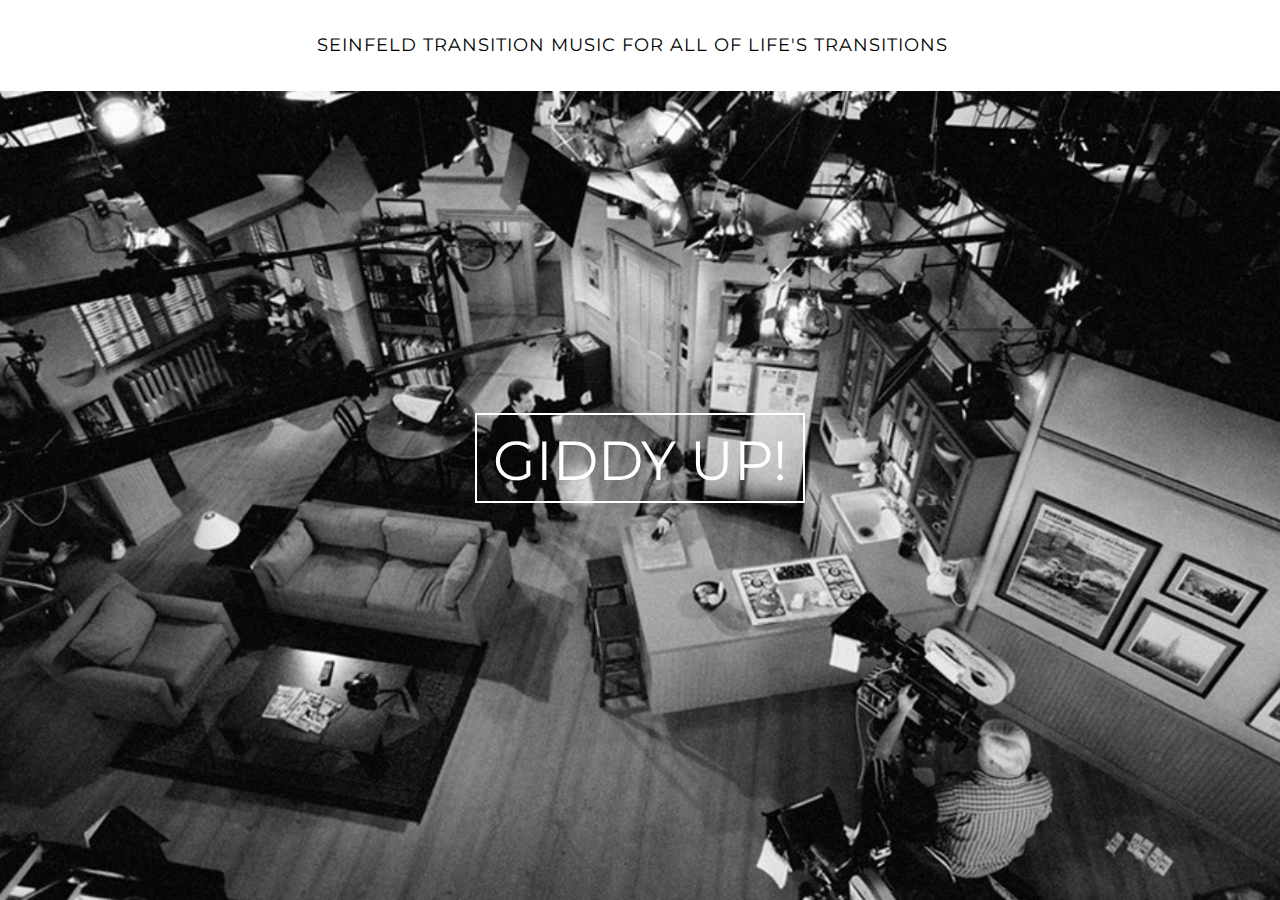
<file: index.html>
<!DOCTYPE html>
<html lang="en">

<head>

    <meta charset="utf-8">
    <meta http-equiv="X-UA-Compatible" content="IE=edge">
    <meta name="viewport" content="width=device-width, initial-scale=1">
    <meta name="description" content="">
    <meta name="author" content="">
    <link rel="shortcut icon" href="img/favicon.ico" type="image/x-icon">
    <link rel="icon" href="img/favicon.ico" type="image/x-icon">

    <title>SEINFELD TRANSITIONS</title>

    <!-- Bootstrap Core CSS -->
    <link href="css/bootstrap.min.css" rel="stylesheet">

    <!-- Custom CSS -->
    <link href="css/seinfeld.css" rel="stylesheet">

    <!-- Custom Fonts -->
    <link href="font-awesome/css/font-awesome.min.css" rel="stylesheet" type="text/css">
    <link href="http://fonts.googleapis.com/css?family=Lora:400,700,400italic,700italic" rel="stylesheet" type="text/css">
    <link href="http://fonts.googleapis.com/css?family=Montserrat:400,700" rel="stylesheet" type="text/css">
    
    <!-- GA -->
    <script>
      (function(i,s,o,g,r,a,m){i['GoogleAnalyticsObject']=r;i[r]=i[r]||function(){
      (i[r].q=i[r].q||[]).push(arguments)},i[r].l=1*new Date();a=s.createElement(o),
      m=s.getElementsByTagName(o)[0];a.async=1;a.src=g;m.parentNode.insertBefore(a,m)
      })(window,document,'script','//www.google-analytics.com/analytics.js','ga');

      ga('create', 'UA-63897314-1', 'auto');
      ga('send', 'pageview');
    </script>
</head>

<body id="page-top" data-spy="scroll" data-target=".navbar-fixed-top">

    <!-- Title -->
    <nav class="navbar navbar-custom navbar-fixed-top" role="navigation">
        <div class="container">
            <div class="navbar-header">
                <a class="navbar-brand page-scroll">
                    <span class="light">SEINFELD TRANSITION MUSIC FOR ALL OF LIFE'S TRANSITIONS</span> 
                </a>
            </div>
        </div>
    </nav>

    <!-- Content -->
    <header class="intro">
        <div class="intro-body">
            <div class="">
                <div class="row">
                    <div class="col-xs-12">
                        <div class="btn btn-circle page-scroll" onclick="playAudio()">
                            GIDDY UP!
                        </div>
                    </div>
                </div>
            </div>
        </div>
    </header>

    <!-- Audio -->
    <audio id="audio1">
        <source src="audio/sein01.mp3" type="audio/mpeg">
    </audio>
    <audio id="audio2">
        <source src="audio/sein02.mp3" type="audio/mpeg">
    </audio>
    <audio id="audio3">
        <source src="audio/sein03.mp3" type="audio/mpeg">
    </audio>
    <audio id="audio4">
        <source src="audio/sein04.mp3" type="audio/mpeg">
    </audio>
    <audio id="audio5">
        <source src="audio/sein05.mp3" type="audio/mpeg">
    </audio>
    <audio id="audio6">
        <source src="audio/sein06.mp3" type="audio/mpeg">
    </audio>
    <audio id="audio7">
        <source src="audio/sein07.mp3" type="audio/mpeg">
    </audio>
    <audio id="audio8">
        <source src="audio/sein08.mp3" type="audio/mpeg">
    </audio>
    <audio id="audio9">
        <source src="audio/sein09.mp3" type="audio/mpeg">
    </audio>
    <audio id="audio10">
        <source src="audio/sein10.mp3" type="audio/mpeg">
    </audio>
    <audio id="audio11">
        <source src="audio/sein11.mp3" type="audio/mpeg">
    </audio>
    <audio id="audio12">
        <source src="audio/sein12.mp3" type="audio/mpeg">
    </audio>
    <audio id="audio13">
        <source src="audio/sein13.mp3" type="audio/mpeg">
    </audio>
    <audio id="audio14">
        <source src="audio/sein14.mp3" type="audio/mpeg">
    </audio>
    <audio id="audio15">
        <source src="audio/sein15.mp3" type="audio/mpeg">
    </audio>
    <audio id="audio16">
        <source src="audio/sein16.mp3" type="audio/mpeg">
    </audio>
    <audio id="audio17">
        <source src="audio/sein17.mp3" type="audio/mpeg">
    </audio>
    <audio id="audio18">
        <source src="audio/sein18.mp3" type="audio/mpeg">
    </audio>
    <audio id="audio19">
        <source src="audio/sein19.mp3" type="audio/mpeg">
    </audio>
    <audio id="audio20">
        <source src="audio/sein20.mp3" type="audio/mpeg">
    </audio>
    <audio id="audio21">
        <source src="audio/sein21.mp3" type="audio/mpeg">
    </audio>
    <audio id="audio22">
        <source src="audio/sein22.mp3" type="audio/mpeg">
    </audio>
    <audio id="audio23">
        <source src="audio/sein23.mp3" type="audio/mpeg">
    </audio>
    <audio id="audio24">
        <source src="audio/sein24.mp3" type="audio/mpeg">
    </audio>
    <audio id="audio25">
        <source src="audio/sein25.mp3" type="audio/mpeg">
    </audio>
    <audio id="audio26">
        <source src="audio/sein26.mp3" type="audio/mpeg">
    </audio>
    <audio id="audio27">
        <source src="audio/sein27.mp3" type="audio/mpeg">
    </audio>
    <audio id="audio28">
        <source src="audio/sein28.mp3" type="audio/mpeg">
    </audio>

    <!-- jQuery -->
    <script src="js/jquery.js"></script>

    <!-- Bootstrap -->
    <script src="js/bootstrap.min.js"></script>

    <!-- Custom JavaScript -->
    <script src="js/seinfeld.js"></script> 

</body>

</html>
</file>
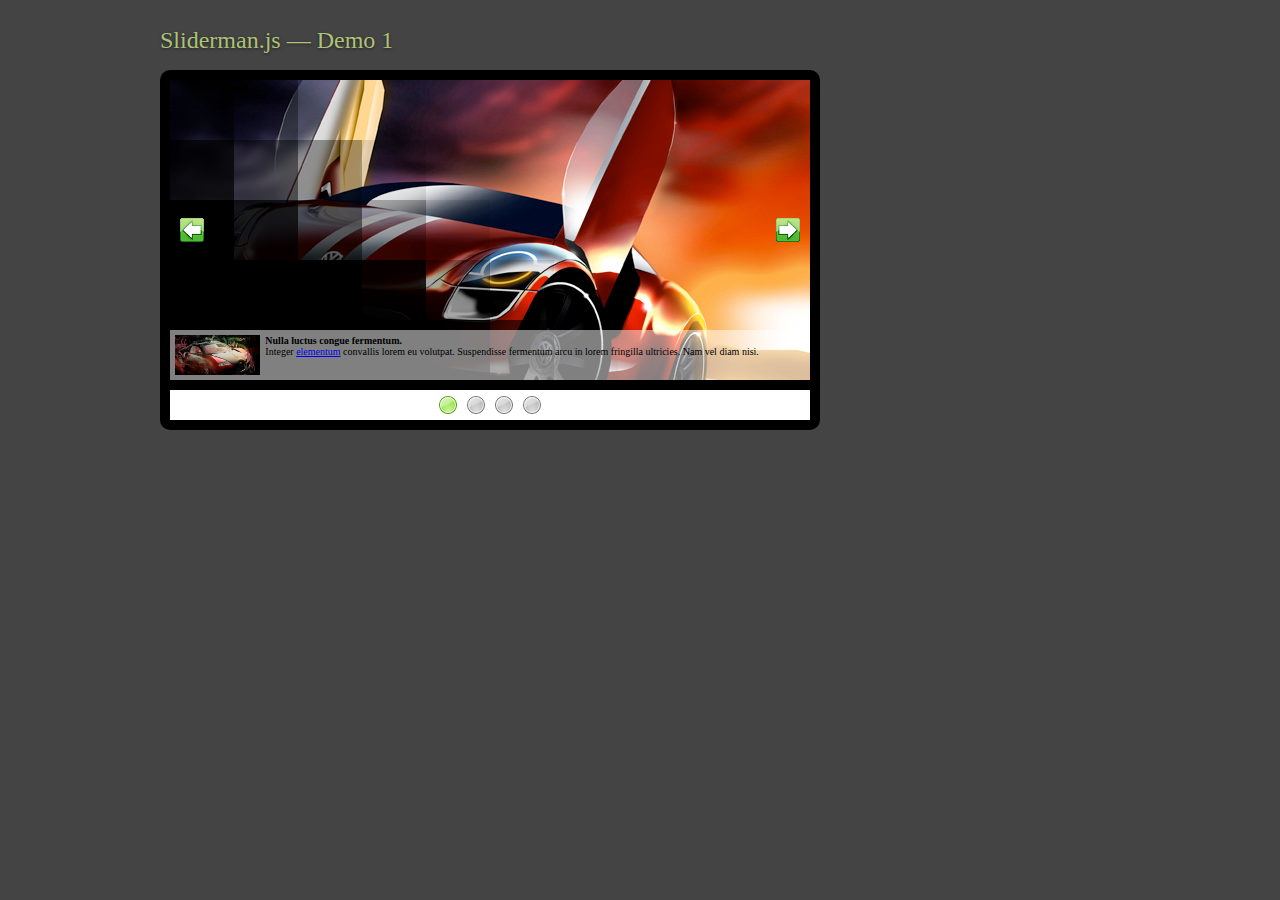
<file: js/sliderman-js_demos/demo_1/index.html>
<!DOCTYPE html PUBLIC "-//W3C//DTD XHTML 1.0 Transitional//EN" "http://www.w3.org/TR/xhtml1/DTD/xhtml1-transitional.dtd">
<html xmlns="http://www.w3.org/1999/xhtml">
<head>
	<title>Sliderman.js - Examples - Created by Devtrix.net</title>
	<meta http-equiv="content-type" content="text/html; charset=utf-8" />
	<meta http-equiv="imagetoolbar" content="no" />
	<meta name="keywords" content="slideman, sliderman.js, javascript slider, jquery, slideshow, effects" />
	<meta name="description" content="Sliderman.js - will do all the sliding for you :)" />
	<style type="text/css">
		* { margin: 0; outline: none; }
		body { background-color: #444444; }
		.c { clear: both; }
		#wrapper { margin: 0 auto; padding: 0 40px 60px 40px; width: 960px; }
		h2 { padding: 20px 0 10px 0; font-size: 24px; line-height: 40px; font-weight: normal; color: #adc276; text-shadow: 0 1px 3px #222222; }
	</style>

	<!-- sliderman.js -->
	<script type="text/javascript" src="js/sliderman.1.3.8.js"></script>
	<link rel="stylesheet" type="text/css" href="css/sliderman.css" />
	<!-- /sliderman.js -->
</div>
<body>
	<div id="wrapper">

		<div id="examples_outer">
			<h2>Sliderman.js &mdash; Demo 1</h2>

			<div id="slider_container_1">

				<div id="SliderName">

					<a href="#1">
						<img src="img/1.jpg" title="Description from Image Title" />
					</a>
					<div class="SliderNameDescription">
						<img src="img/2.jpg" height="40" style="float:left;margin-right:5px;" />
						<strong>Nulla luctus congue fermentum.</strong><br />Integer <a href="javascript:void(0);">elementum</a> convallis lorem eu volutpat. Suspendisse fermentum arcu in lorem fringilla ultricies. Nam vel diam nisi.
					</div>
					<a href="#2">
						<img src="img/2.jpg" />
					</a>
					<img src="img/3.jpg" />
					<div class="SliderNameDescription"><a href="#3">Link</a></div>
					<img src="img/4.jpg" />
					<div class="SliderNameDescription"><strong>Nullam nec velit vel leo tristique commodo.</strong><br />Nulla facilisi. Fusce lacus massa, ullamcorper sed hendrerit quis, venenatis eget tortor.</div>
				</div>
				<div class="c"></div>
				<div id="SliderNameNavigation"></div>
				<div class="c"></div>

				<script type="text/javascript">

					// we created new effect and called it 'demo01'. We use this name later.
					Sliderman.effect({name: 'demo01', cols: 10, rows: 5, delay: 10, fade: true, order: 'straight_stairs'});

					var demoSlider = Sliderman.slider({container: 'SliderName', width: 640, height: 300, effects: 'demo01',
					display: {
						pause: true, // slider pauses on mouseover
						autoplay: 3000, // 3 seconds slideshow
						always_show_loading: 200, // testing loading mode
						description: {background: '#ffffff', opacity: 0.5, height: 50, position: 'bottom'}, // image description box settings
						loading: {background: '#000000', opacity: 0.2, image: 'img/loading.gif'}, // loading box settings
						buttons: {opacity: 1, prev: {className: 'SliderNamePrev', label: ''}, next: {className: 'SliderNameNext', label: ''}}, // Next/Prev buttons settings
						navigation: {container: 'SliderNameNavigation', label: '&nbsp;'} // navigation (pages) settings
					}});

				</script>

				<div class="c"></div>
			</div>
			<div class="c"></div>
		</div>

		<div class="c"></div>
	</div>
</body>
</html>
</file>
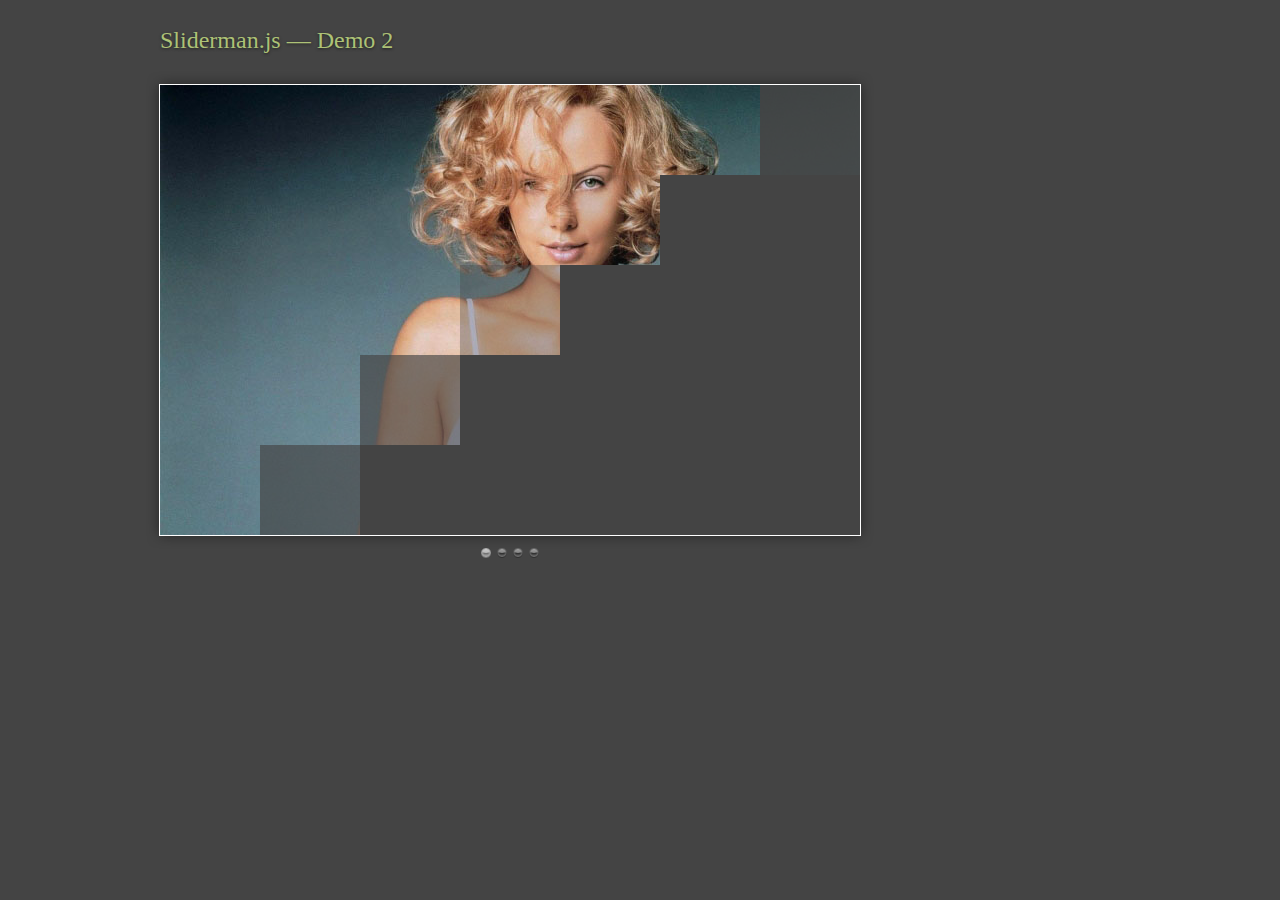
<file: js/sliderman-js_demos/demo_2/index.html>
<!DOCTYPE html PUBLIC "-//W3C//DTD XHTML 1.0 Transitional//EN" "http://www.w3.org/TR/xhtml1/DTD/xhtml1-transitional.dtd">
<html xmlns="http://www.w3.org/1999/xhtml">
<head>
	<title>Sliderman.js - Examples - Created by Devtrix.net</title>
	<meta http-equiv="content-type" content="text/html; charset=utf-8" />
	<meta http-equiv="imagetoolbar" content="no" />
	<meta name="keywords" content="slideman, sliderman.js, javascript slider, jquery, slideshow, effects" />
	<meta name="description" content="Sliderman.js - will do all the sliding for you :)" />
	<style type="text/css">
		* { margin: 0; outline: none; }
		body { background-color: #444444; }
		.c { clear: both; }
		#wrapper { margin: 0 auto; padding: 0 40px 60px 40px; width: 960px; }
		h2 { padding: 20px 0 10px 0; font-size: 24px; line-height: 40px; font-weight: normal; color: #adc276; text-shadow: 0 1px 3px #222222; }
	</style>

	<!-- sliderman.js -->
	<script type="text/javascript" src="js/sliderman.1.3.8.js"></script>
	<link rel="stylesheet" type="text/css" href="css/sliderman.css" />
	<!-- /sliderman.js -->
</div>
<body>
	<div id="wrapper">

		<div id="examples_outer">
			<h2>Sliderman.js &mdash; Demo 2</h2>

			<div id="slider_container_2">

				<div id="SliderName_2" class="SliderName_2">
					<img src="img/1.jpg" width="700" height="450" alt="Demo2 first" title="Demo2 first" usemap="#img1map" />
					<map name="img1map">
						<area href="#img1map-area1" shape="rect" coords="100,100,200,200" />
						<area href="#img1map-area2" shape="rect" coords="300,100,400,200" />
					</map>
					<div class="SliderName_2Description">Featured model: <strong>Charlize Theron</strong></div>
					<img src="img/2.jpg" width="700" height="450" alt="Demo2 second" title="Demo2 second" />
					<div class="SliderName_2Description">Featured model: <strong>Charlize Theron</strong></div>
					<img src="img/3.jpg" width="700" height="450" alt="Demo2 third" title="Demo2 third" />
					<div class="SliderName_2Description">Featured model: <strong>Charlize Theron</strong></div>
					<img src="img/4.jpg" width="700" height="450" alt="Demo2 fourth" title="Demo2 fourth" />
					<div class="SliderName_2Description">Featured model: <strong>Charlize Theron</strong></div>
				</div>
				<div class="c"></div>
				<div id="SliderNameNavigation_2"></div>
				<div class="c"></div>

				<script type="text/javascript">
					effectsDemo2 = 'rain,stairs,fade';
					var demoSlider_2 = Sliderman.slider({container: 'SliderName_2', width: 700, height: 450, effects: effectsDemo2,
						display: {
							autoplay: 3000,
							loading: {background: '#000000', opacity: 0.5, image: 'img/loading.gif'},
							buttons: {hide: true, opacity: 1, prev: {className: 'SliderNamePrev_2', label: ''}, next: {className: 'SliderNameNext_2', label: ''}},
							description: {hide: true, background: '#000000', opacity: 0.4, height: 50, position: 'bottom'},
							navigation: {container: 'SliderNameNavigation_2', label: '<img src="img/clear.gif" />'}
						}
					});
				</script>

				<div class="c"></div>
			</div>
			<div class="c"></div>
		</div>

		<div class="c"></div>
	</div>
</body>
</html>
</file>
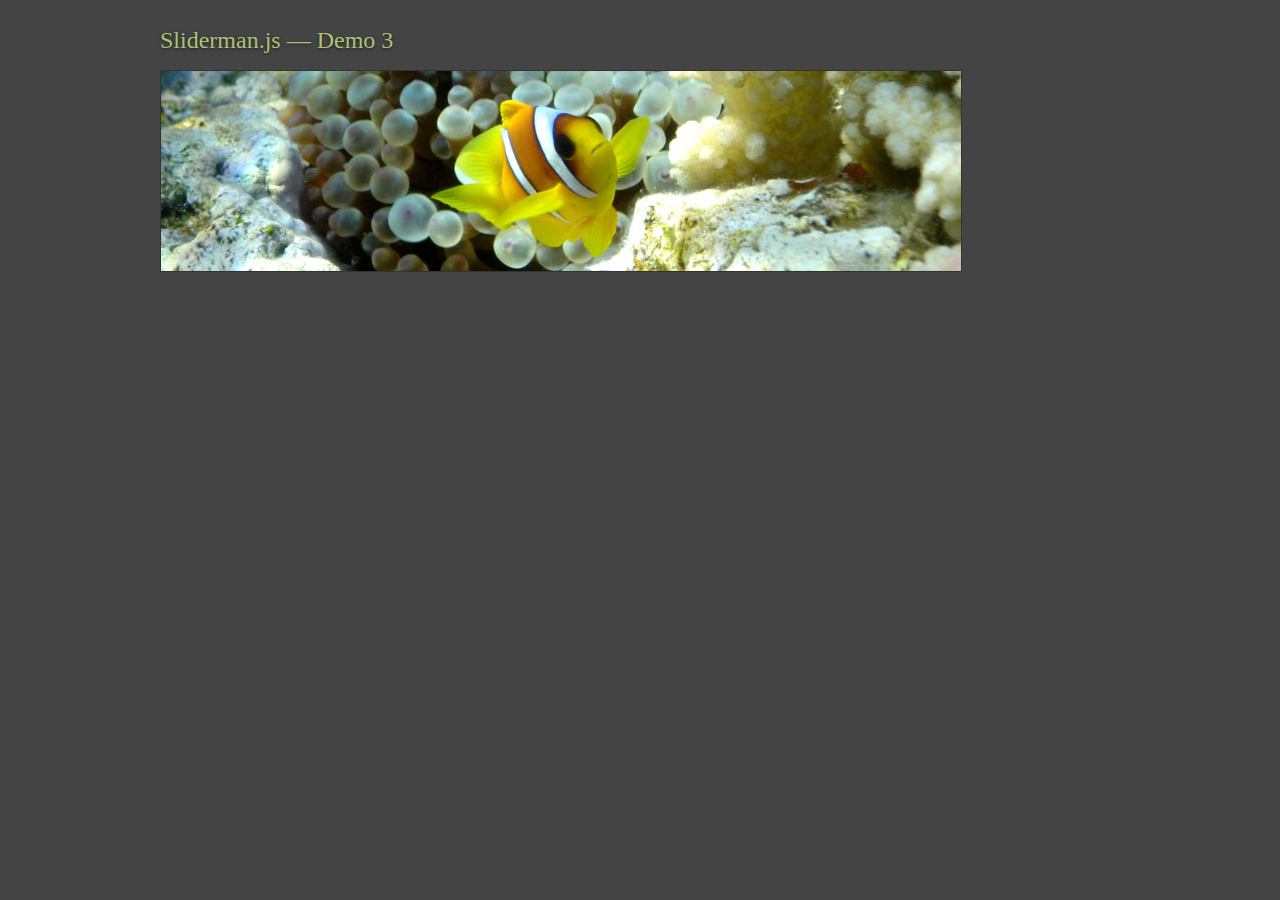
<file: js/sliderman-js_demos/demo_3/index.html>
<!DOCTYPE html PUBLIC "-//W3C//DTD XHTML 1.0 Transitional//EN" "http://www.w3.org/TR/xhtml1/DTD/xhtml1-transitional.dtd">
<html xmlns="http://www.w3.org/1999/xhtml">
<head>
	<title>Sliderman.js - Examples - Created by Devtrix.net</title>
	<meta http-equiv="content-type" content="text/html; charset=utf-8" />
	<meta http-equiv="imagetoolbar" content="no" />
	<meta name="keywords" content="slideman, sliderman.js, javascript slider, jquery, slideshow, effects" />
	<meta name="description" content="Sliderman.js - will do all the sliding for you :)" />
	<style type="text/css">
		* { margin: 0; outline: none; }
		body { background-color: #444444; }
		.c { clear: both; }
		#wrapper { margin: 0 auto; padding: 0 40px 60px 40px; width: 960px; }
		h2 { padding: 20px 0 10px 0; font-size: 24px; line-height: 40px; font-weight: normal; color: #adc276; text-shadow: 0 1px 3px #222222; }
	</style>

	<!-- sliderman.js -->
	<script type="text/javascript" src="js/sliderman.1.3.8.js"></script>
	<link rel="stylesheet" type="text/css" href="css/sliderman.css" />
	<!-- /sliderman.js -->
</div>
<body>
	<div id="wrapper">

		<div id="examples_outer">
			<h2>Sliderman.js &mdash; Demo 3</h2>

			<div id="slider_container_3">

				<div id="SliderName_3" class="SliderName_3">
					<img src="img/01.jpg" width="800" height="200" alt="" title="" />
					<img src="img/02.jpg" width="800" height="200" alt="" title="" />
					<img src="img/03.jpg" width="800" height="200" alt="" title="" />
					<img src="img/04.jpg" width="800" height="200" alt="" title="" />
					<img src="img/05.jpg" width="800" height="200" alt="" title="" />
					<img src="img/06.jpg" width="800" height="200" alt="" title="" />
					<img src="img/07.jpg" width="800" height="200" alt="" title="" />
					<img src="img/08.jpg" width="800" height="200" alt="" title="" />
					<img src="img/09.jpg" width="800" height="200" alt="" title="" />
					<img src="img/10.jpg" width="800" height="200" alt="" title="" />
				</div>
				<div class="c"></div>

				<script type="text/javascript">

					demo3Effect1 = {name: 'myEffect31', top: true, move: true, duration: 400};
					demo3Effect2 = {name: 'myEffect32', right: true, move: true, duration: 400};
					demo3Effect3 = {name: 'myEffect33', bottom: true, move: true, duration: 400};
					demo3Effect4 = {name: 'myEffect34', left: true, move: true, duration: 400};
					demo3Effect5 = {name: 'myEffect35', rows: 3, cols: 9, delay: 50, duration: 100, order: 'random', fade: true};
					demo3Effect6 = {name: 'myEffect36', rows: 2, cols: 4, delay: 100, duration: 400, order: 'random', fade: true, chess: true};

					effectsDemo3 = [demo3Effect1,demo3Effect2,demo3Effect3,demo3Effect4,demo3Effect5,demo3Effect6,'blinds'];

					var demoSlider_3 = Sliderman.slider({container: 'SliderName_3', width: 800, height: 200, effects: effectsDemo3, display: {autoplay: 3000}});
				</script>

				<div class="c"></div>
			</div>
			<div class="c"></div>
		</div>

		<div class="c"></div>
	</div>
</body>
</html>
</file>
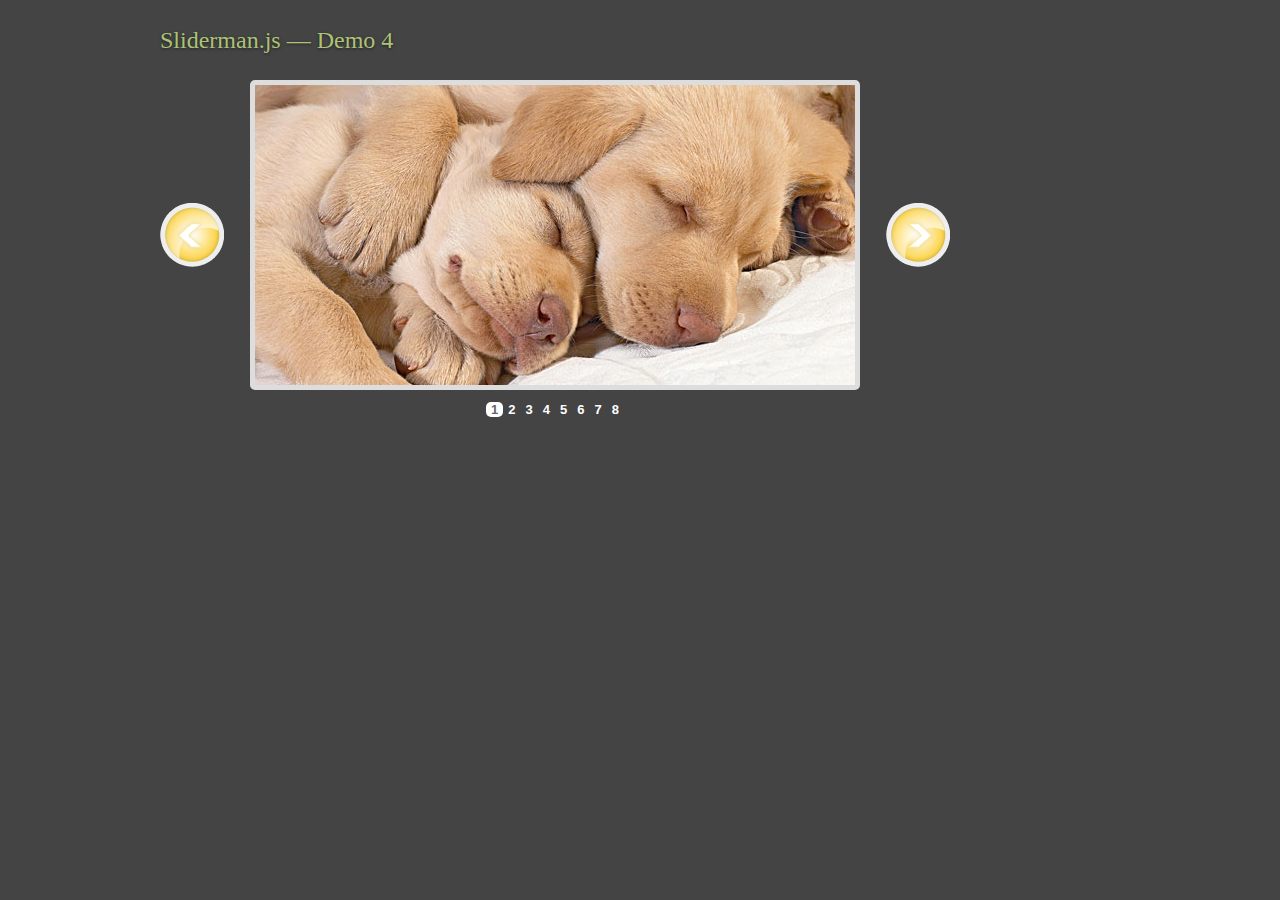
<file: js/sliderman-js_demos/demo_4/index.html>
<!DOCTYPE html PUBLIC "-//W3C//DTD XHTML 1.0 Transitional//EN" "http://www.w3.org/TR/xhtml1/DTD/xhtml1-transitional.dtd">
<html xmlns="http://www.w3.org/1999/xhtml">
<head>
	<title>Sliderman.js - Examples - Created by Devtrix.net</title>
	<meta http-equiv="content-type" content="text/html; charset=utf-8" />
	<meta http-equiv="imagetoolbar" content="no" />
	<meta name="keywords" content="slideman, sliderman.js, javascript slider, jquery, slideshow, effects" />
	<meta name="description" content="Sliderman.js - will do all the sliding for you :)" />
	<style type="text/css">
		* { margin: 0; outline: none; }
		body { background-color: #444444; }
		.c { clear: both; }
		#wrapper { margin: 0 auto; padding: 0 40px 60px 40px; width: 960px; }
		h2 { padding: 20px 0 10px 0; font-size: 24px; line-height: 40px; font-weight: normal; color: #adc276; text-shadow: 0 1px 3px #222222; }
	</style>

	<!-- sliderman.js -->
	<script type="text/javascript" src="js/sliderman.1.3.8.js"></script>
	<link rel="stylesheet" type="text/css" href="css/sliderman.css" />
	<!-- /sliderman.js -->

	<!-- use the latest jquery library here -->
	<script type="text/javascript" src="js/jquery-1.3.2.min.js"></script>
</div>
<body>
	<div id="wrapper">

		<div id="examples_outer">
			<h2>Sliderman.js &mdash; Demo 4</h2>

			<div id="slider_container_4">
				<div class="SliderName_4_left">
					<a href="javascript:void(0);" id="sliderPrevBtn">Previous</a>
				</div>
				<div id="SliderName_4" class="SliderName_4">
					<img src="img/01.jpg" width="600" height="300" alt="" title="" />
					<img src="img/02.jpg" width="600" height="300" alt="" title="" />
					<img src="img/03.jpg" width="600" height="300" alt="" title="" />
					<img src="img/04.jpg" width="600" height="300" alt="" title="" />
					<img src="img/05.jpg" width="600" height="300" alt="" title="" />
					<img src="img/06.jpg" width="600" height="300" alt="" title="" />
					<img src="img/07.jpg" width="600" height="300" alt="" title="" />
					<img src="img/08.jpg" width="600" height="300" alt="" title="" />
				</div>
				<div class="SliderName_4_right">
					<a href="javascript:void(0);" id="sliderNextBtn">Next</a>
				</div>
				<div class="c"></div>
				<div class="SliderName_4_navigation_outer" id="SliderName_4_navigation_outer">
					<div class="SliderName_4_navigation" id="SliderName_4_navigation"></div>
				</div>

				<script type="text/javascript">
					// this is a demo for more advanced users, who are familiar with JavaScript
					// also we're using jQuery library for easier selecting elements and bind actions to them.
					$(document).ready(function() {

						demo4Easing = { name: 'pow2', method: function(x) { return Math.pow(x,2); }};

						demo4Effect1 = {name: 'myEffect41', rows: 6, cols: 12, fade: true, easing: 'swing', order: 'cross', delay: 100, duration: 400};
						demo4Effect2 = {name: 'myEffect42', rows: 6, cols: 12, fade: true, easing: 'swing', order: 'cross', delay: 100, duration: 400, reverse: true};
						demo4Effect3 = {name: 'myEffect43', rows: 6, cols: 12, fade: true, easing: 'pow2', order: 'rectangle', delay: 200, duration: 1000};
						demo4Effect4 = {name: 'myEffect44', rows: 6, cols: 12, fade: true, easing: 'pow2', order: 'rectangle', delay: 200, duration: 1000, reverse: true};
						demo4Effect5 = {name: 'myEffect45', rows: 3, cols: 10, zoom: true, move: true, right: true, easing: 'swing', order: 'circle', delay: 150, duration: 800};
						demo4Effect6 = {name: 'myEffect46', rows: 3, cols: 10, zoom: true, move: true, left: true, easing: 'swing', order: 'circle', delay: 150, duration: 800, reverse: true};
						demo4Effect7 = {name: 'myEffect49', rows: 5, cols: 1, zoom: true, move: true, bottom: true, easing: 'bounce', order: 'circle', delay: 150, duration: 800};
						demo4Effect8 = {name: 'myEffect410', rows: 5, cols: 1, zoom: true, move: true, top: true, easing: 'bounce', order: 'circle', delay: 150, duration: 800, reverse: true};

						effectsDemo4 = [demo4Effect1,demo4Effect2,demo4Effect3,demo4Effect4,demo4Effect5,demo4Effect6,demo4Effect7,demo4Effect8];

						var demoSlider_4 = Sliderman.slider({
							container: 'SliderName_4',
							width: 600,
							height: 300,
							effects: effectsDemo4,
							display: {
								autoplay: 3000,
								autostart: false,
								first_slide: true,
								effects_order: 'effects'
							},
							events: {
								// after method will be executed after all animation is complete.
								after: function() {
									// removing active class from all links
									$("#SliderName_4_navigation").find("a").removeClass("active_page");
									// setting the active page class to the new slide.
									$("#SliderName_4_page_" + demoSlider_4.get('current')).addClass("active_page");
								}
							}
						});

						// building navigation manually
						var demoSlider_4TotalSlides = demoSlider_4.get('length');
						var demoSlider_4Navigation = $("#SliderName_4_navigation");

						// here we're *not* checking data for validness. this is only for illustration purposes.
						for (var i = 0; i < demoSlider_4TotalSlides; i++)
						{
							// adding pages to the navigation bar
							demoSlider_4Navigation.append('<a href="javascript:void()" class="SliderName_4_page" id="SliderName_4_page_' + i + '">' + (i+1) + '</a>');
						}
						$("#SliderName_4_page_0").addClass("active_page");
						demoSlider_4Navigation.css({'marginLeft': '-' + parseInt(demoSlider_4Navigation.width()/2) + 'px'}).fadeIn("fast");

						// next button click
						$("#sliderNextBtn").click(function() {
							demoSlider_4.next();
						});

						// previous button click
						$("#sliderPrevBtn").click(function() {
							demoSlider_4.prev();
						});

						// clicking on pages
						$("#SliderName_4_navigation").find("a.SliderName_4_page").click(function() {
							demoSlider_4.go( $(this).attr("id").replace("SliderName_4_page_", "") );
						});





					});

				</script>

				<div class="c"></div>
			</div>
			<div class="c"></div>
		</div>

		<div class="c"></div>
	</div>
</body>
</html>
</file>
<file: js/sliderman-js_demos/demo_1/css/sliderman.css>
#slider_container_1 { float: left; padding: 10px; width: 640px; background: #000000; -moz-border-radius: 10px 10px; -webkit-border-radius: 10px 10px; border-radius: 10px 10px; }

#SliderName{
	width: 640px;
	height: 300px;
	margin: auto;
}

.SliderNamePrev{
	background: url(../img/left.gif) no-repeat center center;
	width: 24px;
	height: 24px;
	display: block;
	position: absolute;
	top: 138px;
	left: 10px;
	text-decoration: none;
}

.SliderNameNext{
	background: url(../img/right.gif) no-repeat center center;
	width: 24px;
	height: 24px;
	display: block;
	position: absolute;
	top: 138px;
	right: 10px;
	text-decoration: none;
}

.SliderNameDescription{
	font-family: Verdana;
	font-size: 10px;
	text-align: left;
	padding: 5px;
}

#SliderNameNavigation { margin: 10px 0 0 0; padding-top: 15px; height: 15px; text-align: center; -moz-border-radius: 6px 6px; background: #fff; }

#SliderNameNavigation a:link, #SliderNameNavigation a:active, #SliderNameNavigation a:visited, #SliderNameNavigation a:hover{
	margin: 0 2px;
	background: url(../img/nav.gif) no-repeat center center;
	font-size: 0px;
	line-height: 0px;
	padding: 12px;
	text-decoration: none;
}

#SliderNameNavigation a.active:link, #SliderNameNavigation a.active:active, #SliderNameNavigation a.active:visited, #SliderNameNavigation a.active:hover{
	background: url(../img/nav_active.gif) no-repeat center center;
}
</file>
<file: js/sliderman-js_demos/demo_2/css/sliderman.css>
#slider_container_2 { float: left; margin: 0 0 0 -15px; padding: 15px; width: 700px; background: url(../img/bg.png) no-repeat 0 0; }

.SliderName_2 {
	float: left;
	width: 700px;
	height: 450px;
	overflow: hidden;
}

.SliderNamePrev_2 {
	background: url(../img/left.png) no-repeat left center;
	width: 50px;
	height: 450px;
	display: block;
	position: absolute;
	top: 0;
	left: 0;
	text-decoration: none;
}

.SliderNameNext_2 {
	background: url(../img/right.png) no-repeat right center;
	width: 50px;
	height: 450px;
	display: block;
	position: absolute;
	top: 0;
	right: 0;
	text-decoration: none;
}

.SliderName_2Description {
	padding: 10px;
	font-family: Tahoma,Arial,Helvetica;
	font-size: 14px;
	line-height: 30px;
	letter-spacing: 1px;
	text-align: center;
	color: #ffffff;
	text-shadow: 0 1px 3px #000000;
}

#SliderNameNavigation_2 { margin: 0; padding: 10px 0 0 0; height: 16px; text-align: center; overflow-y: hidden; }

#SliderNameNavigation_2 a:link, #SliderNameNavigation_2 a:active, #SliderNameNavigation_2 a:visited, #SliderNameNavigation_2 a:hover{
	margin: 0;
	padding: 0;
	font-size: 0;
	line-height: 0;
	text-decoration: none;
}

#SliderNameNavigation_2 a img
{
	border: none;
	width: 16px;
	height: 16px;
	background: url(../img/bullet.png) no-repeat center center;
}

#SliderNameNavigation_2 a.active img
{
	background: url(../img/bullet_active.png) no-repeat center center;
}
</file>
<file: js/sliderman-js_demos/demo_3/css/sliderman.css>
#slider_container_3 { float: left; padding: 0; width: 800px; border: 1px #333333 solid; }

.SliderName_3 {
	float: left;
	width: 800px;
	height: 200px;
	overflow: hidden;
}

.SliderNamePrev_3 {
	background: url(../img/left.png) no-repeat left center;
	width: 50px;
	height: 450px;
	display: block;
	position: absolute;
	top: 0;
	left: 0;
	text-decoration: none;
}

.SliderNameNext_3 {
	background: url(../img/right.png) no-repeat right center;
	width: 50px;
	height: 450px;
	display: block;
	position: absolute;
	top: 0;
	right: 0;
	text-decoration: none;
}

.SliderName_3Description {
	padding: 10px;
	font-family: Tahoma,Arial,Helvetica;
	font-size: 14px;
	line-height: 30px;
	letter-spacing: 1px;
	text-align: center;
	color: #ffffff;
	text-shadow: 0 1px 3px #000000;
}

#SliderNameNavigation_3 { margin: 0; padding: 10px 0 0 0; height: 16px; text-align: center; overflow-y: hidden; }

#SliderNameNavigation_3 a:link, #SliderNameNavigation_3 a:active, #SliderNameNavigation_3 a:visited, #SliderNameNavigation_3 a:hover{
	margin: 0;
	padding: 0;
	font-size: 0;
	line-height: 0;
	text-decoration: none;
}

#SliderNameNavigation_3 a.active:link, #SliderNameNavigation_3 a.active:active, #SliderNameNavigation_3 a.active:visited, #SliderNameNavigation_3 a.active:hover{
	background: url(../img/bullet_active.png) no-repeat center center;
}

#SliderNameNavigation_3 a img
{
	border: none;
	width: 16px;
	height: 16px;
	background: url(../img/bullet.png) no-repeat center center;
}

#SliderNameNavigation_3 a.active img
{
	background: url(../img/bullet_active.png) no-repeat center center;
}
</file>
<file: js/sliderman-js_demos/demo_4/css/sliderman.css>
#slider_container_4 { float: left; padding: 10px 0 0 0; width: 790px; }

.SliderName_4_left {
	float: left;
	padding: 123px 26px 0 0;
	width: 64px;
	height: 64px;
	overflow: hidden;
}
.SliderName_4_right {
	float: left;
	padding: 123px 0 0 26px;
	width: 64px;
	height: 64px;
}

.SliderName_4_navigation_outer {
	float: left;
	margin: 10px 0 0 0;
	padding: 0;
	width: 790px;
	height: 20px;
	position: relative;
}

.SliderName_4_navigation {
	position: absolute;
	height: 20px;
	margin: 0;
	left: 50%;
	display: none;
}

.SliderName_4_navigation a, .SliderName_4_navigation a:active, .SliderName_4_navigation a:visited, .SliderName_4_navigation a:hover {
	padding: 0 5px;
	font-family: Tahoma,Verdana,Arial,serif;
	font-size: 13px;
	line-height: 20px;
	font-weight: bold;
	text-decoration: none !important;
	color: #ffffff;
	-moz-border-radius: 5px 5px;
	-webkit-border-radius: 5px 5px;
	border-radius: 5px 5px;
}

.SliderName_4_navigation a:hover { background-color: #777777; }

.SliderName_4_navigation a.active_page, .SliderName_4_navigation a.active_page:active, .SliderName_4_navigation a.active_page:visited, .SliderName_4_navigation a.active_page:hover {
	text-decoration: none !important;
	color: #666666;
	background-color: #ffffff;
}

#sliderPrevBtn, #sliderNextBtn {
	display: block;
	float: left;
	width: 64px;
	height: 64px;
	text-align: left;
	text-indent: -9999px;
}

#sliderPrevBtn { background: url(../img/left.png) no-repeat left top; }
#sliderNextBtn { background: url(../img/right.png) no-repeat left top; }

.SliderName_4 {
	float: left;
	width: 600px;
	height: 300px;
	border: 5px #dddddd solid;
	overflow: hidden;
	-moz-border-radius: 5px 5px;
	-webkit-border-radius: 5px 5px;
	border-radius: 5px 5px;
}

.SliderNamePrev_4 {
	background: url(../img/left.png) no-repeat left center;
	width: 50px;
	height: 450px;
	display: block;
	position: absolute;
	top: 0;
	left: 0;
	text-decoration: none;
}

.SliderNameNext_4 {
	background: url(../img/right.png) no-repeat right center;
	width: 50px;
	height: 450px;
	display: block;
	position: absolute;
	top: 0;
	right: 0;
	text-decoration: none;
}

.SliderName_4Description {
	padding: 10px;
	font-family: Tahoma,Arial,Helvetica;
	font-size: 14px;
	line-height: 30px;
	letter-spacing: 1px;
	text-align: center;
	color: #ffffff;
	text-shadow: 0 1px 3px #000000;
}

#SliderNameNavigation_4 { margin: 0; padding: 10px 0 0 0; height: 16px; text-align: center; overflow-y: hidden; }

#SliderNameNavigation_4 a:link, #SliderNameNavigation_4 a:active, #SliderNameNavigation_4 a:visited, #SliderNameNavigation_4 a:hover{
	margin: 0;
	padding: 0;
	font-size: 0;
	line-height: 0;
	text-decoration: none;
}

#SliderNameNavigation_4 a.active:link, #SliderNameNavigation_4 a.active:active, #SliderNameNavigation_4 a.active:visited, #SliderNameNavigation_4 a.active:hover{
	background: url(../img/bullet_active.png) no-repeat center center;
}

#SliderNameNavigation_4 a img
{
	border: none;
	width: 16px;
	height: 16px;
	background: url(../img/bullet.png) no-repeat center center;
}

#SliderNameNavigation_4 a.active img
{
	background: url(../img/bullet_active.png) no-repeat center center;
}
</file>
<file: css/seinfeld.css>
/*!
 * Start Bootstrap - Grayscale Bootstrap Theme (http://startbootstrap.com)
 * Code licensed under the Apache License v2.0.
 * For details, see http://www.apache.org/licenses/LICENSE-2.0.
 */

body {
    width: 100%;
    height: 100%;
    font-family: Lora,"Helvetica Neue",Helvetica,Arial,sans-serif;
    color: black;
    background-color: #fff;
    position: fixec;
    top: 0;
    bottom: 0;
    left: 0;
    right: 0;
}

html {
    width: 100%;
    height: 100%;
}

h1,
h2,
h3,
h4,
h5,
h6 {
    margin: 0 0 35px;
    text-transform: uppercase;
    font-family: Montserrat,"Helvetica Neue",Helvetica,Arial,sans-serif;
    font-weight: 700;
    letter-spacing: 1px;
}

p {
    margin: 0 0 25px;
    font-size: 18px;
    line-height: 1.5;
}

@media(min-width:768px) {
    p {
        margin: 0 0 35px;
        font-size: 20px;
        line-height: 1.6;
    }
}

a {
    color: #42dca3;
    -webkit-transition: all .2s ease-in-out;
    -moz-transition: all .2s ease-in-out;
    transition: all .2s ease-in-out;
}

a:hover,
a:focus {
    text-decoration: none;
    color: #1d9b6c;
}

.light {
    font-weight: 400;
    color: black;
}

.navbar-custom {
    border-bottom: 1px solid rgba(255,255,255,.3);
    text-transform: uppercase;
    font-family: Montserrat,"Helvetica Neue",Helvetica,Arial,sans-serif;
    background-color: #fff;
    padding: 5px 10px;
    margin: 0;
}
.navbar-brand {
    height: auto;
    padding: 20px 10px;
}

.navbar-custom .navbar-brand {
    font-weight: 700;
}

.navbar-custom .navbar-brand:focus {
    outline: 0;
}

.navbar-custom .navbar-brand .navbar-toggle {
    padding: 4px 6px;
    font-size: 16px;
    color: #fff;
}

.navbar-custom .navbar-brand .navbar-toggle:focus,
.navbar-custom .navbar-brand .navbar-toggle:active {
    outline: 0;
}

.navbar-custom a {
    color: #fff;
}

.navbar-custom .nav li a {
    -webkit-transition: background .3s ease-in-out;
    -moz-transition: background .3s ease-in-out;
    transition: background .3s ease-in-out;
}

.navbar-custom .nav li a:hover {
    outline: 0;
    color: rgba(255,255,255,.8);
    background-color: transparent;
}

.navbar-custom .nav li a:focus,
.navbar-custom .nav li a:active {
    outline: 0;
    background-color: transparent;
}

.navbar-custom .nav li.active {
    outline: 0;
}

.navbar-custom .nav li.active a {
    background-color: rgba(255,255,255,.3);
}

.navbar-custom .nav li.active a:hover {
    color: #fff;
}

@media(min-width:768px) {
    .navbar-brand {
        float: none;
    }
    .navbar-custom {
        padding: 35px 0;
        border-bottom: 0;
        letter-spacing: 1px;
    }

    .navbar-custom.top-nav-collapse {
        padding: 0;
        border-bottom: 1px solid rgba(255,255,255,.3);
        background: #000;
    }

    .navbar-header {
        float: none;
        text-align: center;
    }
}

 .intro {
    display: block;
    position: absolute;
    width: 100%;
    height: auto;
    top: 0px;
    bottom: 0;
    padding: 100px 0;
    text-align: center;
    color: #fff;
    background-image: url(../img/sein9.jpg);
    background-attachment: scroll;
    background-position: center top;
    background-repeat: no-repeat;
    background-color: #000;
    -webkit-background-size: cover;
    -moz-background-size: cover;
    background-size: cover;
    -o-background-size: cover;
    opacity: 1.0;
    transition: background-image 2s linear;
    display: flex;
    display: -webkit-flex;
    align-items:center;
    -webkit-align-items: center;
    justify-content: center;
    -webkit-justify-content: center;
    -webkit-transition: background-image 2s linear;
    -moz-transition: background-image 2s linear;
    -o-transition: background-image 2s linear;
}

.intro .intro-body {
    display: block;
    vertical-align: middle;
}

.intro .intro-body .brand-heading {
    font-size: 40px;
}

.intro .intro-body .intro-text {
    font-size: 18px;
}

@media(min-width:768px) {
    .intro {
        height: 100%;
        padding: 0;
    }

    .intro .intro-body .brand-heading {
        font-size: 100px;
    }

    .intro .intro-body .intro-text {
        font-size: 26px;
    }
}

.btn-circle {
    max-width: 200px;
    height: 60px;
    margin-top: 15px;
    padding: 7px 16px;
    border: 2px solid #fff;
    font-size: 30px;
    color: #fff;
    background: 0 0;
    -webkit-transition: background .3s ease-in-out;
    -moz-transition: background .3s ease-in-out;
    transition: background .3s ease-in-out;
}

.btn-circle:hover,
.btn-circle:focus {
    outline: 0;
    color: #000;
    background: rgba(255,255,255,.6);
}

.btn-circle i.animated {
    -webkit-transition-property: -webkit-transform;
    -webkit-transition-duration: 1s;
    -moz-transition-property: -moz-transform;
    -moz-transition-duration: 1s;
}

.btn-circle:hover i.animated {
    -webkit-animation-name: pulse;
    -moz-animation-name: pulse;
    -webkit-animation-duration: 1.5s;
    -moz-animation-duration: 1.5s;
    -webkit-animation-iteration-count: infinite;
    -moz-animation-iteration-count: infinite;
    -webkit-animation-timing-function: linear;
    -moz-animation-timing-function: linear;
}

@media(min-width:768px) {
    .btn-circle {
        max-width: 400px;
        height: 90px;
        margin-top: 15px;
        padding: 7px 16px;
        border: 2px solid #fff;
        font-size: 55px;
        color: #fff;
        background: 0 0;
        -webkit-transition: background .3s ease-in-out;
        -moz-transition: background .3s ease-in-out;
        transition: background .3s ease-in-out;
    }
}

@-webkit-keyframes pulse {    
    0% {
        -webkit-transform: scale(1);
        transform: scale(1);
    }

    50% {
        -webkit-transform: scale(1.2);
        transform: scale(1.2);
    }

    100% {
        -webkit-transform: scale(1);
        transform: scale(1);
    }
}

@-moz-keyframes pulse {    
    0% {
        -moz-transform: scale(1);
        transform: scale(1);
    }

    50% {
        -moz-transform: scale(1.2);
        transform: scale(1.2);
    }

    100% {
        -moz-transform: scale(1);
        transform: scale(1);
    }
}

.content-section {
    padding-top: 100px;
}

.download-section {
    width: 100%;
    padding: 50px 0;
    color: #fff;
    background: url(../img/downloads-bg.jpg) no-repeat center center scroll;
    background-color: #000;
    -webkit-background-size: cover;
    -moz-background-size: cover;
    background-size: cover;
    -o-background-size: cover;
}

#map {
    width: 100%;
    height: 200px;
    margin-top: 100px;
}

@media(min-width:767px) {
    .content-section {
        padding-top: 250px;
    }

    .download-section {
        padding: 100px 0;
    }

    #map {
        height: 400px;
        margin-top: 250px;
    }
}

.btn {
    border-radius: 0;
    text-transform: uppercase;
    font-family: Montserrat,"Helvetica Neue",Helvetica,Arial,sans-serif;
    font-weight: 400;
    -webkit-transition: all .3s ease-in-out;
    -moz-transition: all .3s ease-in-out;
    transition: all .3s ease-in-out;
}

.btn-default {
    border: 1px solid #42dca3;
    color: #42dca3;
    background-color: transparent;
}

.btn-default:hover,
.btn-default:focus {
    border: 1px solid #42dca3;
    outline: 0;
    color: #000;
    background-color: #42dca3;
}

ul.banner-social-buttons {
    margin-top: 0;
}

@media(max-width:1199px) {
    ul.banner-social-buttons {
        margin-top: 15px;
    }
}

@media(max-width:767px) {
    ul.banner-social-buttons li {
        display: block;
        margin-bottom: 20px;
        padding: 0;
    }

    ul.banner-social-buttons li:last-child {
        margin-bottom: 0;
    }
}

footer {
    padding: 50px 0;
}

footer p {
    margin: 0;
}

::-moz-selection {
    text-shadow: none;
    background: #fcfcfc;
    background: rgba(255,255,255,.2);
}

::selection {
    text-shadow: none;
    background: #fcfcfc;
    background: rgba(255,255,255,.2);
}

img::selection {
    background: 0 0;
}

img::-moz-selection {
    background: 0 0;
}

body {
    webkit-tap-highlight-color: rgba(255,255,255,.2);
}
</file>
